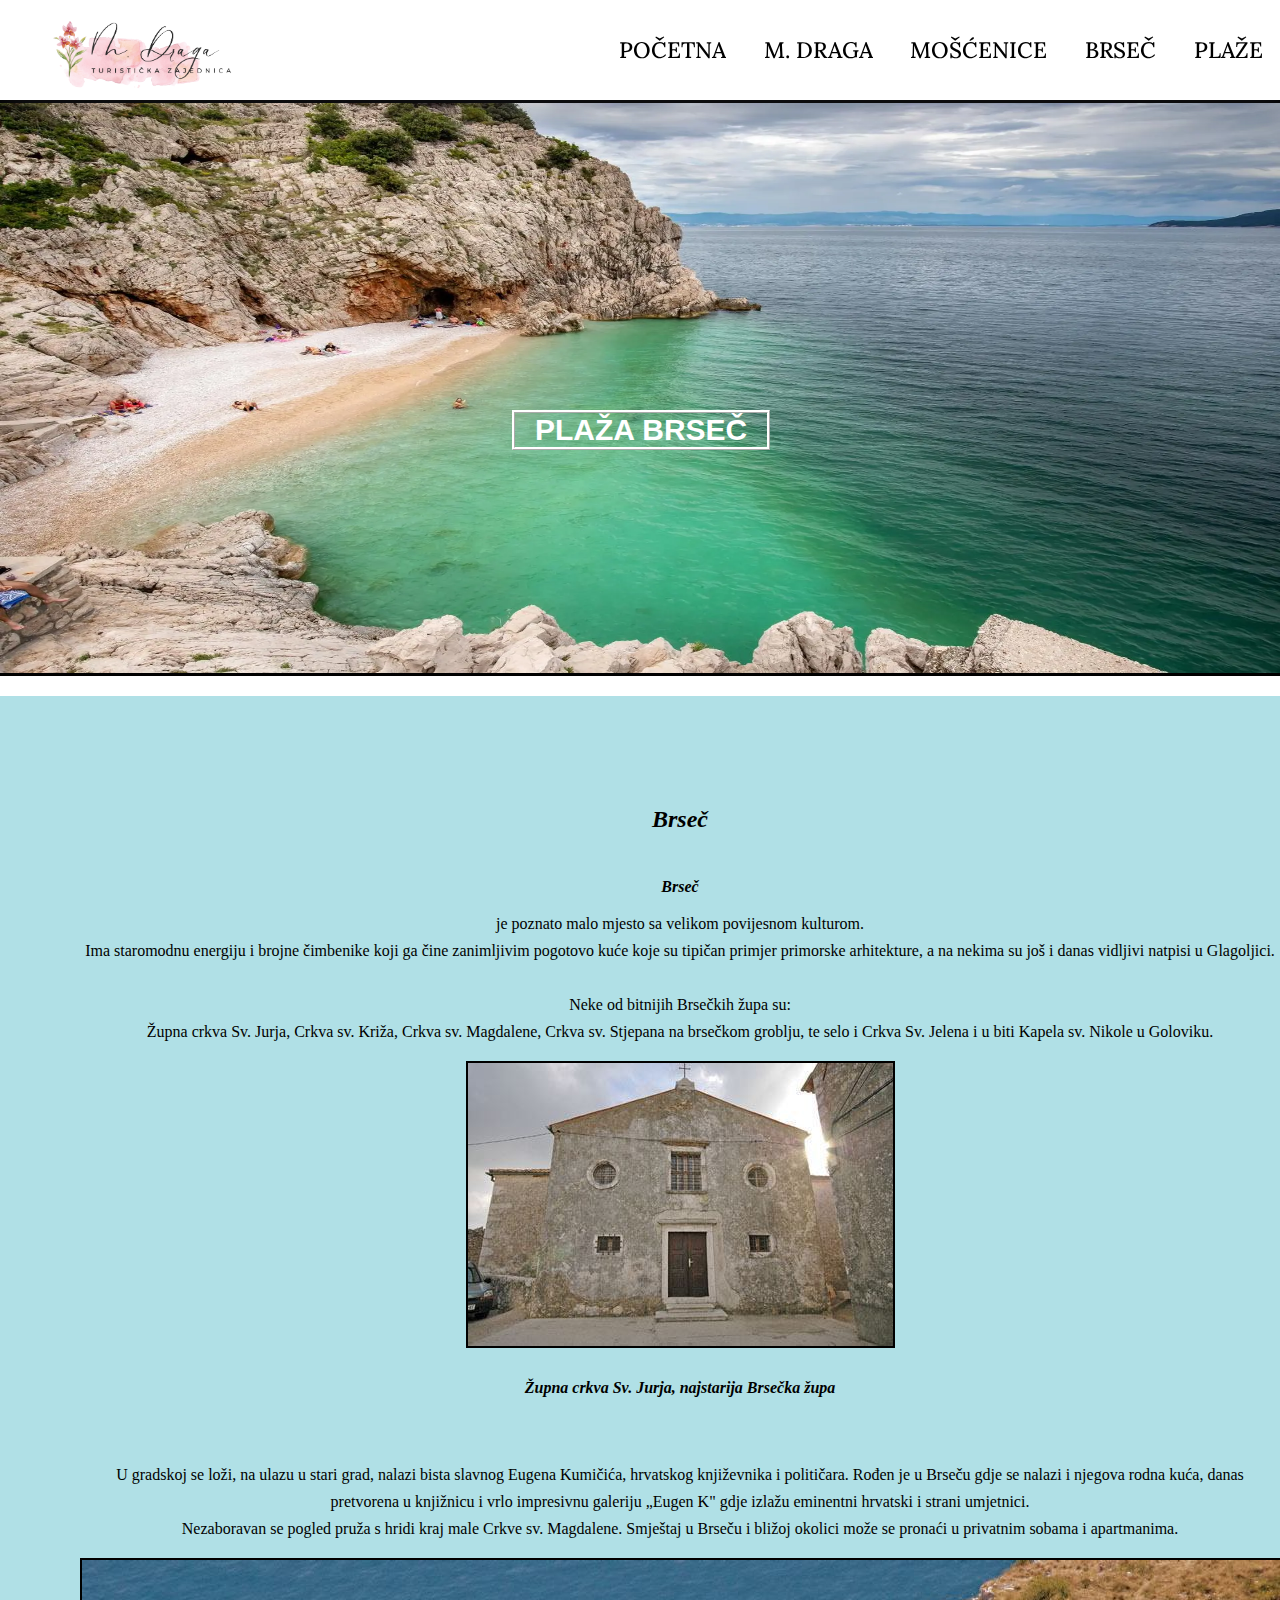
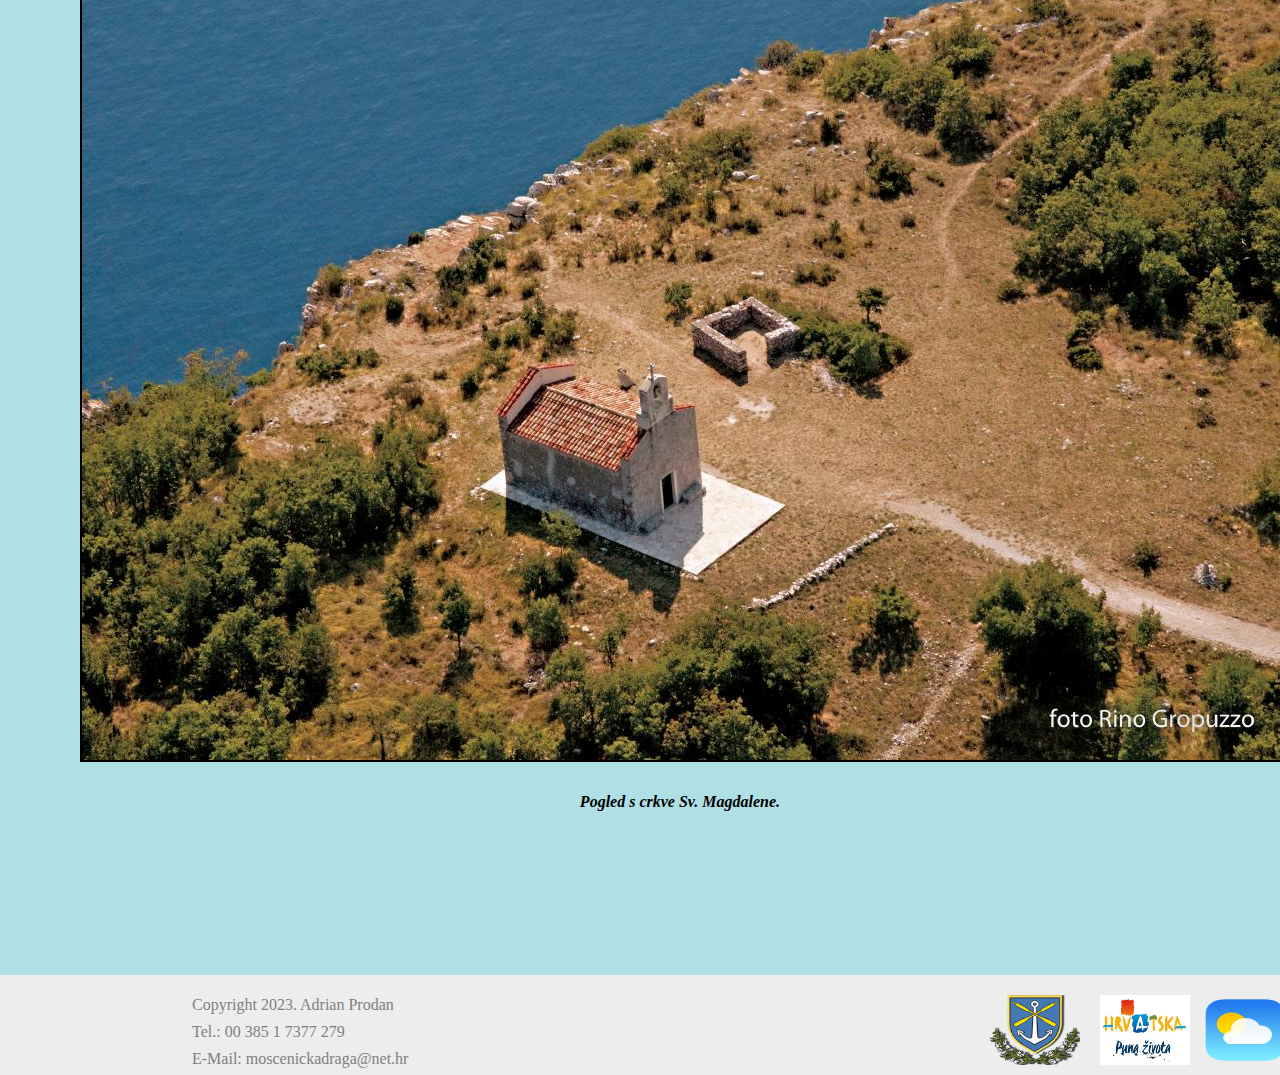
<file: brsec.html>
<head>
    <meta name="viewport" content="width=device-width, initial-scale=1.0">
  <style>
  h1{
  background-color:white;
  color: white;
  font-size:25px;
  border-bottom:3px solid white;
  text-decoration:none;
  text-align:left;
  vertical-align: text-bottom;
  }
    </style>
    </head>
  
      <link href="css.css" rel="stylesheet" type="text/css">
  
          
          <title style="background-color:powderblue; color:black">
          Općina Mošćenička Draga
          </title>
  
      
  <link rel="shortcut icon" href="slike/logof.jpg">
  </head>
  <body>
  <body style="background-color:white;">
    <header>
      <a href="index.html">
        <img class="iconnav" src="slike/logo.png" alt="logo">
      </a>
      <nav>
        <ul>
          <li>
            <span><a href="index.html">POČETNA</a></span> 
          </li>
          <li>
            <span><a href="mdraga.html">M. DRAGA</a></span>
          </li>
          <li>
            <span><a href="moscenice.html">MOŠĆENICE</a></span>
            <li>
                <span><a href="brsec.html">BRSEČ</a></span>
              </li>
              <li>
                <span><a href="plaze.html">PLAŽE</a></span>
              </li>
              <li>
                <span><a href="mapa.html">MAPA</a></span>
              </li>
          </li>
        </ul>
      </nav>
      <svg class="hamburgerIcon" width="70px" height="70px" viewBox="0 0 24 24" fill="none" xmlns="http://www.w3.org/2000/svg">
        <path d="M5 7H19" stroke="#B09C89" stroke-width="1.5" stroke-linecap="round" stroke-linejoin="round"></path>
        <path d="M5 12L19 12" stroke="#B09C89" stroke-width="1.5" stroke-linecap="round" stroke-linejoin="round"></path>
        <path d="M5 17L19 17" stroke="#B09C89" stroke-width="1.5" stroke-linecap="round" stroke-linejoin="round"></path>
      </svg>
      <div class="navOverlay" style="transition: transform 0.4s ease 0s;">
        <svg class="closeIcon" width="50px" height="50px" viewBox="0 0 1024 1024" xmlns="http://www.w3.org/2000/svg">
          <path fill="#B09C89" d="M195.2 195.2a64 64 0 0 1 90.496 0L512 421.504 738.304 195.2a64 64 0 0 1 90.496 90.496L602.496 512 828.8 738.304a64 64 0 0 1-90.496 90.496L512 602.496 285.696 828.8a64 64 0 0 1-90.496-90.496L421.504 512 195.2 285.696a64 64 0 0 1 0-90.496z"></path>
        </svg>
        <ul>
          <li><a class="navItem" href="index.html">POČETNA</a></li>
          <li><a class="navItem" href="mdraga.html">M. DRAGA</a></li>
          <li><a class="navItem" href="moscenice.html">MOŠĆENICE</a></li>
          <li><a class="navItem" href="brsec.html">BRSEČ</a></li>
          <li><a class="navItem" href="plaze.html">PLAŽE</a></li>
          <li><a class="navItem" href="mapa.html">MAPA</a></li>
        </ul>
      </div>
    </header>
  
  <div class="mySlides fade" style="border-top: 3px solid black;">
  
    <img src="slike/899.jpg" alt="moscenice" style="width:100%;height: 570px; border-bottom: 3px solid black;">
     <div class="text-block" style="border-style:ridge; background-color:transparent; border-color:white;">
        
  
    <div class="text" style="font-size:30px; color:white; font-family: Arial, Helvetica, sans-serif;"><strong>PLAŽA BRSEČ</strong></div>
  </div>
      </div>
  
  
  
  
  
  </div>
  
  
  <div class="doti" style="text-align:center" style="background-color:white">
    <span class="dot" style="background-color:white"></span> 
    <span class="dot" style="background-color:white"></span> 
    <span class="dot" style="background-color:white"></span> 
  
  </div>
  <script>
  var slideIndex = 0;
  showSlides();
  
  function showSlides() {
      var i;
      var slides = document.getElementsByClassName("mySlides");
      var dots = document.getElementsByClassName("dot");
      for (i = 0; i < slides.length; i++) {
         slides[i].style.display = "none";  
      }
      slideIndex++;
      if (slideIndex > slides.length) {slideIndex = 1}    
      for (i = 0; i < dots.length; i++) {
          dots[i].className = dots[i].className.replace(" active", "");
      }
      slides[slideIndex-1].style.display = "block";  
      dots[slideIndex-1].className += " active";
      setTimeout(showSlides, 5000);
  }
      function myFunction() {
      var x = document.getElementById("myTopnav");
      if (x.className === "topnav") {
          x.className += " responsive";
      } else {
          x.className = "topnav";
      }
  }
      !function(d,s,id){var js,fjs=d.getElementsByTagName(s)[0];if(!d.getElementById(id)){js=d.createElement(s);js.id=id;js.src='https://weatherwidget.io/js/widget.min.js';fjs.parentNode.insertBefore(js,fjs);}}(document,'script','weatherwidget-io-js');
  </script>
  
  <article class="artic hh" style="background-color:powderblue;">
  <h2 style="font-style: oblique" style="font-size:25px" ><strong>Brseč</strong></h2>
  <p>
  <em><strong>Brseč</em></strong>  je poznato malo mjesto sa velikom povijesnom kulturom. 
  <br>Ima staromodnu energiju i brojne čimbenike koji ga čine zanimljivim pogotovo kuće koje su tipičan primjer primorske arhitekture, a na nekima su još i danas vidljivi natpisi u Glagoljici.
  <br>
  <br>
  Neke od bitnijih <em></em>Brsečkih župa</em> su:  <br>Župna crkva Sv. Jurja, Crkva sv. Križa, Crkva sv. Magdalene, Crkva sv. Stjepana na brsečkom groblju, te selo i Crkva Sv. Jelena i u biti Kapela sv. Nikole u Goloviku. 
  <br>
  </p>
  <p>
  <img src="slike/008.jpg" alt="staro" class="center" style="border: 2px solid black">
  
  
  
      </p>
      <p> <strong><em>Župna crkva Sv. Jurja, najstarija Brsečka župa </em></strong>
      </p>
      
      <br>
      
      <p> U gradskoj se loži, na ulazu u stari grad, nalazi bista slavnog Eugena Kumičića, hrvatskog književnika i političara. Rođen je u Brseču gdje se nalazi i njegova rodna kuća, danas pretvorena u knjižnicu i vrlo impresivnu galeriju „Eugen K" gdje izlažu eminentni hrvatski i strani umjetnici.
        <br>
        Nezaboravan se pogled pruža s hridi kraj male Crkve sv. Magdalene. Smještaj u Brseču i bližoj okolici može se pronaći u privatnim sobama i apartmanima.
      </p>
      
      <p>
  <img src="slike/567.jpg" alt="pogled" class="center" style="border: 2px solid black">
  
  
      </p>
      <p> <strong><em>Pogled s crkve Sv. Magdalene.</em></strong>
      
      <br>
      <br>
      </article>
  <footer> 
  <p class="footer">	Copyright  2023. Adrian Prodan <br>
  Tel.: 00 385 1 7377 279 <br>
  E-Mail: moscenickadraga@net.hr
      
   </p> 
  
  
   <div style="position:relative; height:30px;">
      
  
  
      <br>
  <div class="vrijeme">
  
  <br>
  </br>
  
   
  <a href="https://hrturizam.hr/" target="_blank"><img src="slike/punazivota.jpg" style="position:absolute; top:20px; left:1100px; width:90px; height:70px; border:none;" alt="punazivota" /></a>
  
  <br>
  </br>
  <a href="http://www.moscenicka-draga.hr/Application/MDraga/Default.aspx" target="_blank"><img src="slike/opcinam.png" style="position:absolute; top:20px; left:990px; width:90px; height:70px; border:none;" alt="ide" /></a>
  <a href="https://forecast7.com/sr/45d2414d25/moscenicka-draga/" target="_blank"><img src="slike/15.jpg" style="position:absolute; top:20px; left:1200px; width:90px; height:70px; border:none;" alt="punazivota" /></a>
      </div>
      </div>
  
  </footer>
  <script src="nav.js"></script>
      </body>
  </html>
</file>
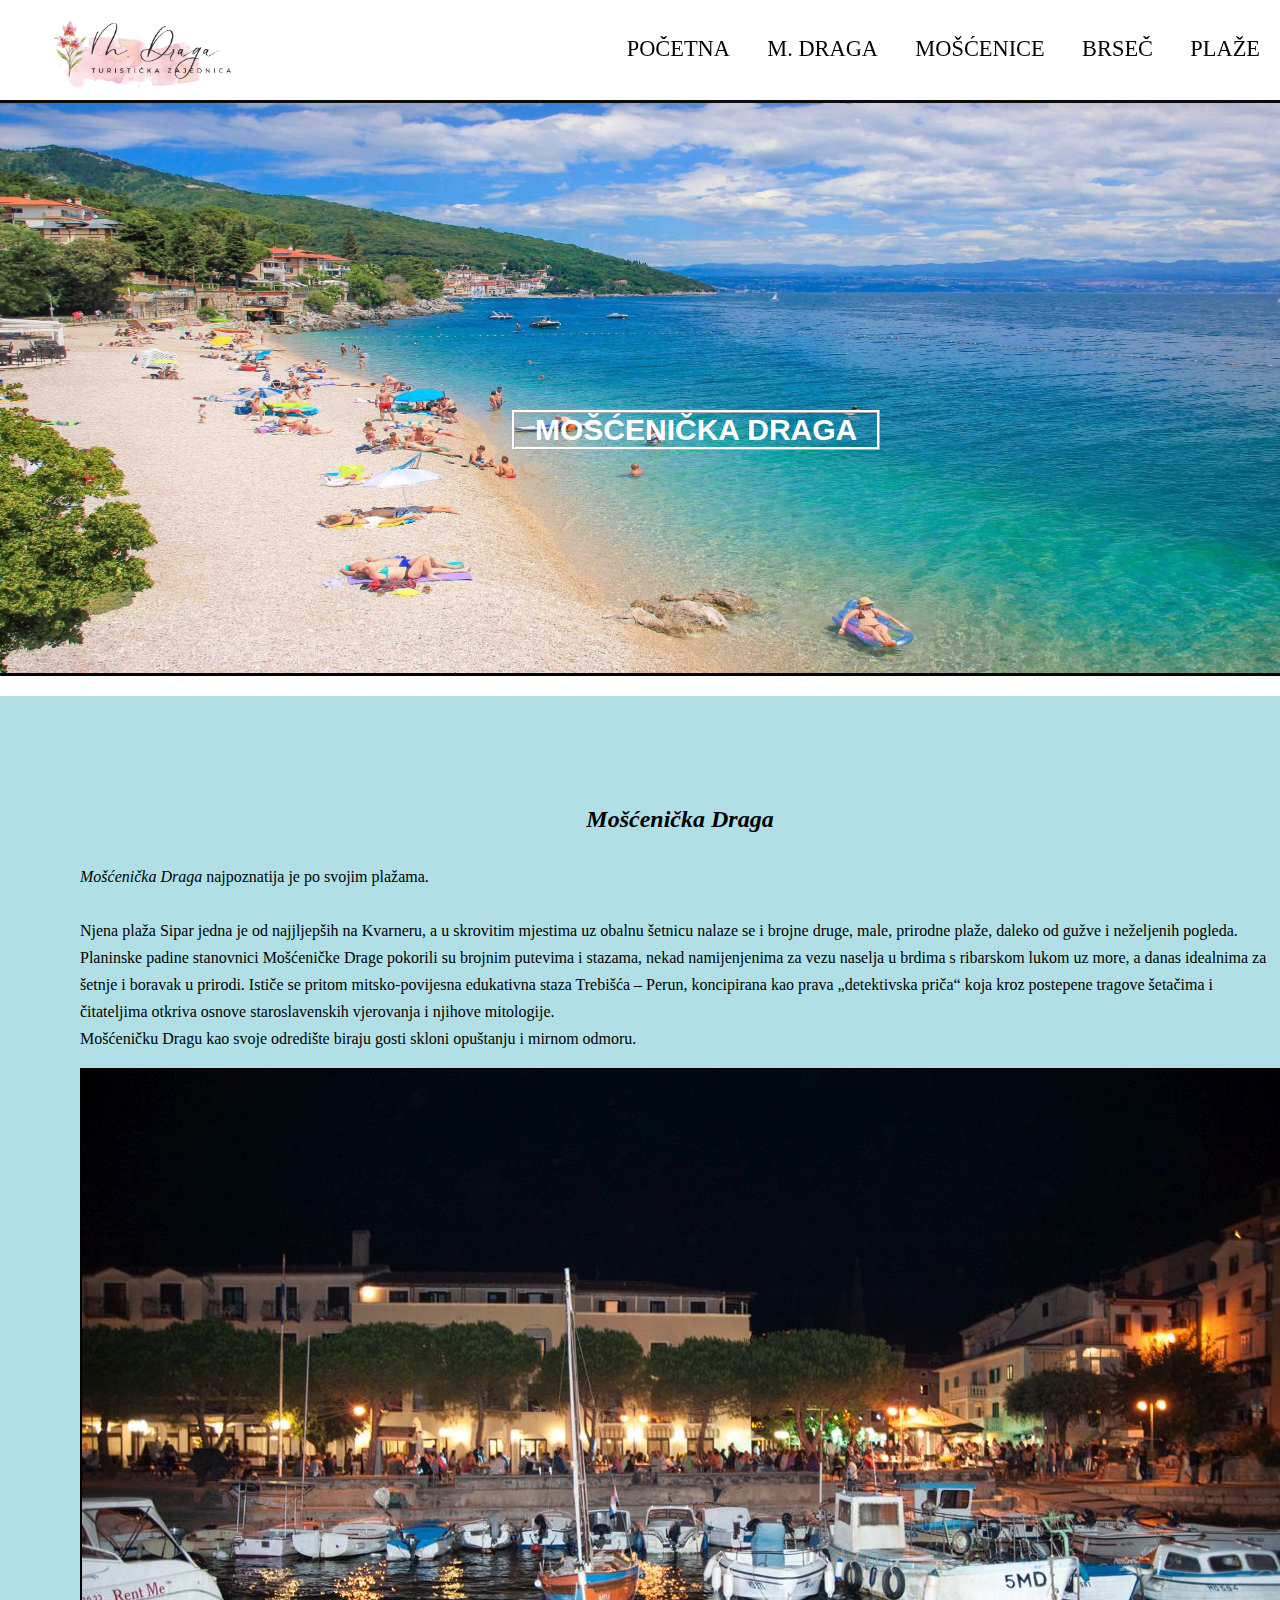
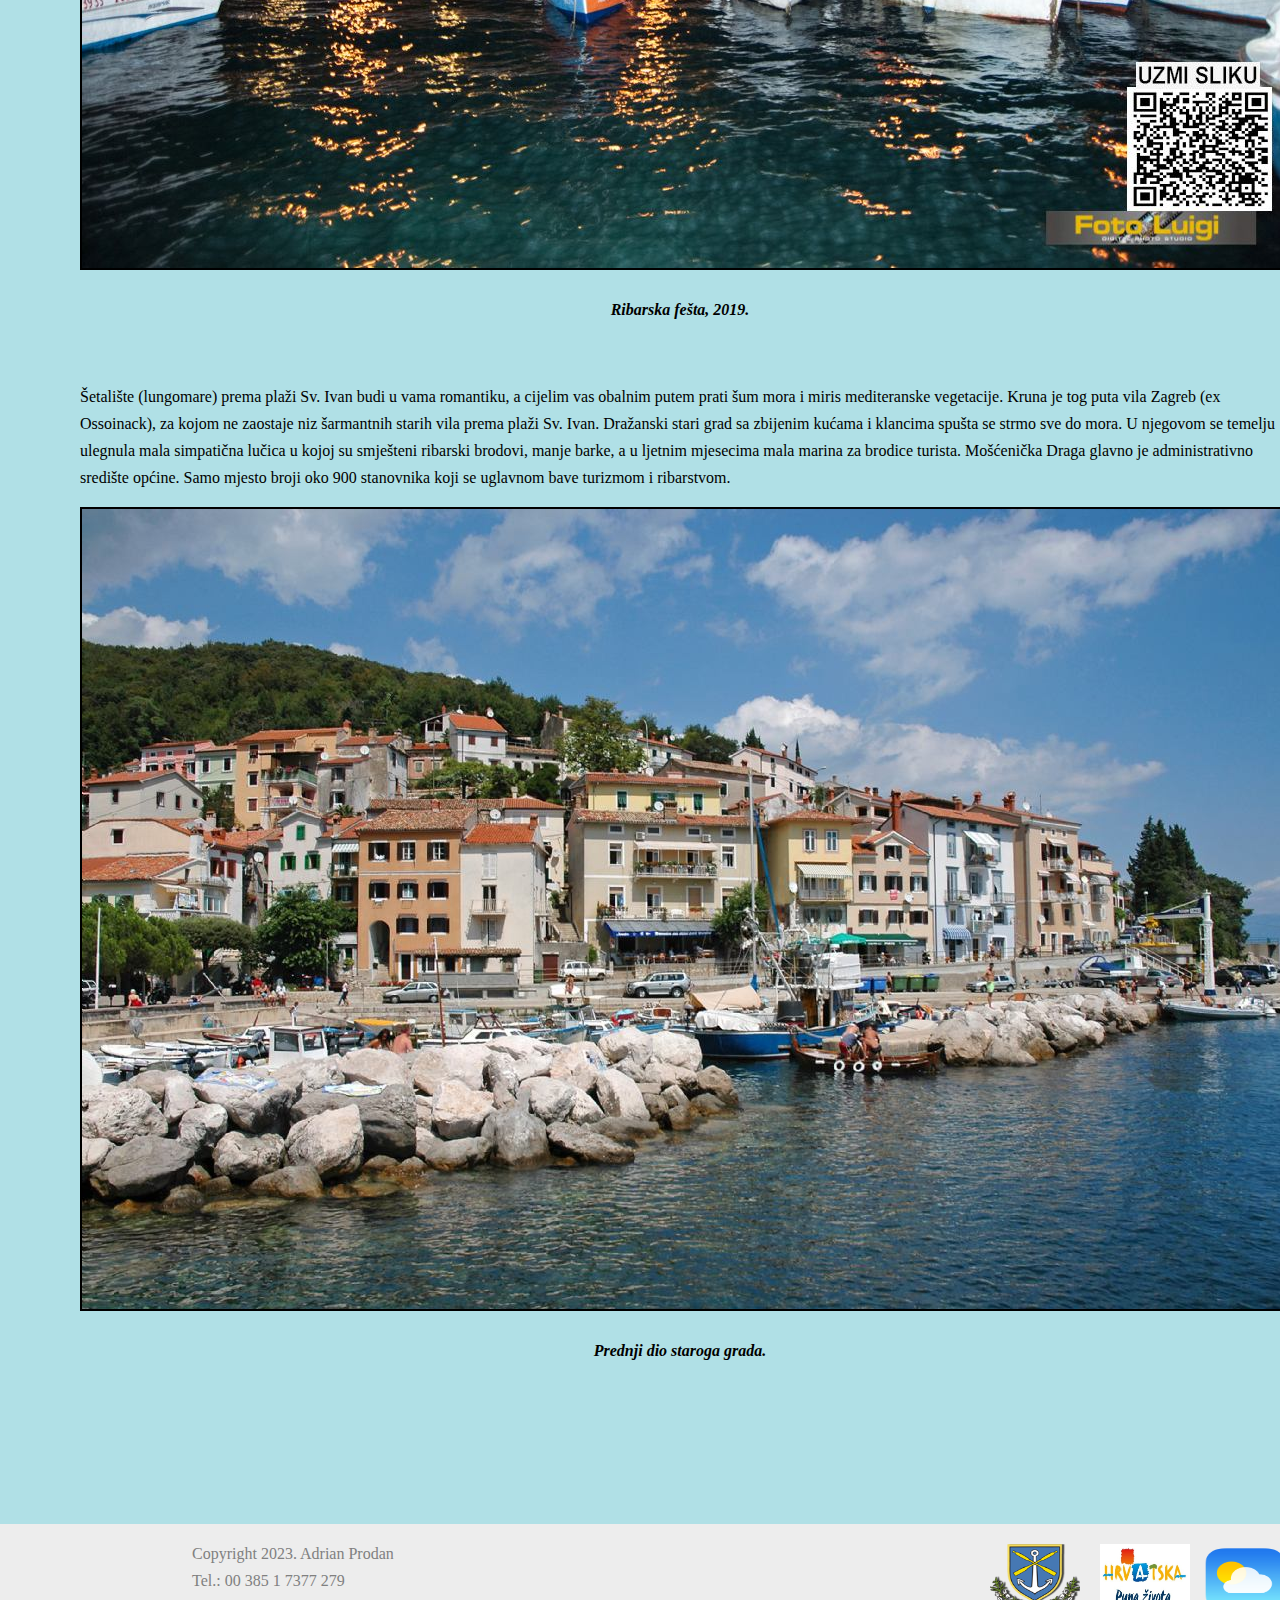
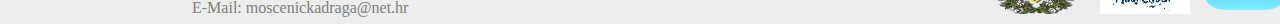
<file: mdraga.html>
<head>
  <meta name="viewport" content="width=device-width, initial-scale=1.0">
<style>
h1{
background-color:white;
color: white;
font-size:25px;
border-bottom:3px solid white;
text-decoration:none;
text-align:left;
vertical-align: text-bottom;
}
  </style>
  </head>

	<link href="css.css" rel="stylesheet" type="text/css">

		
		<title style="background-color:powderblue; color:black">
		Općina Mošćenička Draga
		</title>

	
<link rel="shortcut icon" href="slike/logof.jpg">
</head>
<body>
<body style="background-color:white; font-family: Calibri;">
  <header style="font-family: Calibri;">
    <a href="index.html">
      <img class="iconnav" src="slike/logo.png" alt="logo">
    </a>
    <nav>
      <ul>
        <li>
          <span><a href="index.html">POČETNA</a></span> 
        </li>
        <li>
          <span><a href="mdraga.html">M. DRAGA</a></span>
        </li>
        <li>
          <span><a href="moscenice.html">MOŠĆENICE</a></span>
        </li>
        <li>
          <span><a href="brsec.html">BRSEČ</a></span>
        </li>
        <li>
          <span><a href="plaze.html">PLAŽE</a></span>
        </li>
        <li>
          <span><a href="mapa.html">MAPA</a></span>
        </li>
      </ul>
    </nav>
    <svg class="hamburgerIcon" width="70px" height="70px" viewBox="0 0 24 24" fill="none" xmlns="http://www.w3.org/2000/svg">
      <path d="M5 7H19" stroke="#B09C89" stroke-width="1.5" stroke-linecap="round" stroke-linejoin="round"></path>
      <path d="M5 12L19 12" stroke="#B09C89" stroke-width="1.5" stroke-linecap="round" stroke-linejoin="round"></path>
      <path d="M5 17L19 17" stroke="#B09C89" stroke-width="1.5" stroke-linecap="round" stroke-linejoin="round"></path>
      
    </svg>
    <div class="navOverlay" style="transition: transform 0.4s ease 0s;">
      <svg class="closeIcon" width="50px" height="50px" viewBox="0 0 1024 1024" xmlns="http://www.w3.org/2000/svg">
        <path fill="#B09C89" d="M195.2 195.2a64 64 0 0 1 90.496 0L512 421.504 738.304 195.2a64 64 0 0 1 90.496 90.496L602.496 512 828.8 738.304a64 64 0 0 1-90.496 90.496L512 602.496 285.696 828.8a64 64 0 0 1-90.496-90.496L421.504 512 195.2 285.696a64 64 0 0 1 0-90.496z"></path>
      </svg>
      <ul>
        <li><a class="navItem" href="index.html">POČETNA</a></li>
        <li><a class="navItem" href="mdraga.html">M. DRAGA</a></li>
        <li><a class="navItem" href="moscenice.html">MOŠĆENICE</a></li>
        <li><a class="navItem" href="brsec.html">BRSEČ</a></li>
        <li><a class="navItem" href="plaze.html">PLAŽE</a></li>
        <li><a class="navItem" href="mapa.html">MAPA</a></li>

      </ul>
    </div>
  </header>

<div class="mySlides fade" style="border-top: 3px solid black;">

  <img src="slike/27.jpg" alt="moscenice" style="width:100%;height: 570px; border-bottom: 3px solid black;">
   <div class="text-block" style="border-style:ridge; background-color:transparent; border-color:white;">
      

  <div class="text" style="font-size:30px; color:white; font-family: Arial, Helvetica, sans-serif;"><strong>MOŠĆENIČKA DRAGA</strong></div>
</div>
	</div>





</div>


<div class="doti" style="text-align:center" style="background-color:white">
  <span class="dot" style="background-color:white"></span> 
  <span class="dot" style="background-color:white"></span> 
  <span class="dot" style="background-color:white"></span> 

</div>
<script>
var slideIndex = 0;
showSlides();

function showSlides() {
    var i;
    var slides = document.getElementsByClassName("mySlides");
    var dots = document.getElementsByClassName("dot");
    for (i = 0; i < slides.length; i++) {
       slides[i].style.display = "none";  
    }
    slideIndex++;
    if (slideIndex > slides.length) {slideIndex = 1}    
    for (i = 0; i < dots.length; i++) {
        dots[i].className = dots[i].className.replace(" active", "");
    }
    slides[slideIndex-1].style.display = "block";  
    dots[slideIndex-1].className += " active";
    setTimeout(showSlides, 2500);
}
	function myFunction() {
    var x = document.getElementById("myTopnav");
    if (x.className === "topnav") {
        x.className += " responsive";
    } else {
        x.className = "topnav";
    }
}
	!function(d,s,id){var js,fjs=d.getElementsByTagName(s)[0];if(!d.getElementById(id)){js=d.createElement(s);js.id=id;js.src='https://weatherwidget.io/js/widget.min.js';fjs.parentNode.insertBefore(js,fjs);}}(document,'script','weatherwidget-io-js');
</script>

<article class="artic hh" style="background-color:powderblue;">
<h2 style="font-style: oblique" style="font-size:25px" ><strong>Mošćenička Draga</strong></h2>
<p style="text-align: left;">
  <em>Mošćenička Draga</em> najpoznatija je po svojim plažama. 
  <br>
<br>Njena plaža Sipar jedna je od najjljepših na Kvarneru, a u skrovitim mjestima uz obalnu šetnicu nalaze se i brojne druge, male, prirodne plaže, daleko od gužve i neželjenih pogleda. Planinske padine stanovnici Mošćeničke Drage pokorili su brojnim putevima i stazama, nekad namijenjenima za vezu naselja u brdima s ribarskom lukom uz more, a danas idealnima za šetnje i boravak u prirodi. Ističe se pritom mitsko-povijesna edukativna staza Trebišća – Perun, koncipirana kao prava „detektivska priča“ koja kroz postepene tragove šetačima i čitateljima otkriva osnove staroslavenskih vjerovanja i njihove mitologije. 
<br>
Mošćeničku Dragu kao svoje odredište biraju gosti skloni opuštanju i mirnom odmoru. 
<br>
</p>
<p>
<img src="slike/21.jpg" alt="villazg" class="center" style="border: 2px solid black">



	</p>
	<p> <strong><em>Ribarska fešta, 2019.</em></strong>
	</p>
	
	<br>
	
	<p style="text-align: left;"> Šetalište (lungomare) prema plaži Sv. Ivan budi u vama romantiku, a cijelim vas obalnim putem prati šum mora i miris mediteranske vegetacije. Kruna je tog puta vila Zagreb (ex Ossoinack), za kojom ne zaostaje niz šarmantnih starih vila prema plaži Sv. Ivan.
	Dražanski stari grad sa zbijenim kućama i klancima spušta se strmo sve do mora. U njegovom se temelju ulegnula mala simpatična lučica u kojoj su smješteni ribarski brodovi, manje barke, a u ljetnim mjesecima mala marina za brodice turista.
	Mošćenička Draga glavno je administrativno središte općine. Samo mjesto broji oko 900 stanovnika koji se uglavnom bave turizmom i ribarstvom.
	</p>
	
	<p>
<img src="slike/29.jpg" alt="villazg" class="center" style="border: 2px solid black">


	</p>
	<p> <strong><em>Prednji dio staroga grada.</em></strong>
	
	<br>
	<br>
	</article>
<footer> 
<p class="footer">	Copyright  2023. Adrian Prodan <br>
Tel.: 00 385 1 7377 279 <br>
E-Mail: moscenickadraga@net.hr
	
 </p> 


 <div style="position:relative; height:30px;">
	


	<br>
<div class="vrijeme">

<br>
</br>

 
<a href="https://hrturizam.hr/" target="_blank"><img src="slike/punazivota.jpg" style="position:absolute; top:20px; left:1100px; width:90px; height:70px; border:none;" alt="punazivota" /></a>

<br>
</br>
<a href="http://www.moscenicka-draga.hr/Application/MDraga/Default.aspx" target="_blank"><img src="slike/opcinam.png" style="position:absolute; top:20px; left:990px; width:90px; height:70px; border:none;" alt="ide" /></a>
<a href="https://forecast7.com/sr/45d2414d25/moscenicka-draga/" target="_blank"><img src="slike/15.jpg" style="position:absolute; top:20px; left:1200px; width:90px; height:70px; border:none;" alt="punazivota" /></a>
	</div>
	</div>

</footer>
<script src="nav.js"></script>
	</body>
</html>
</file>
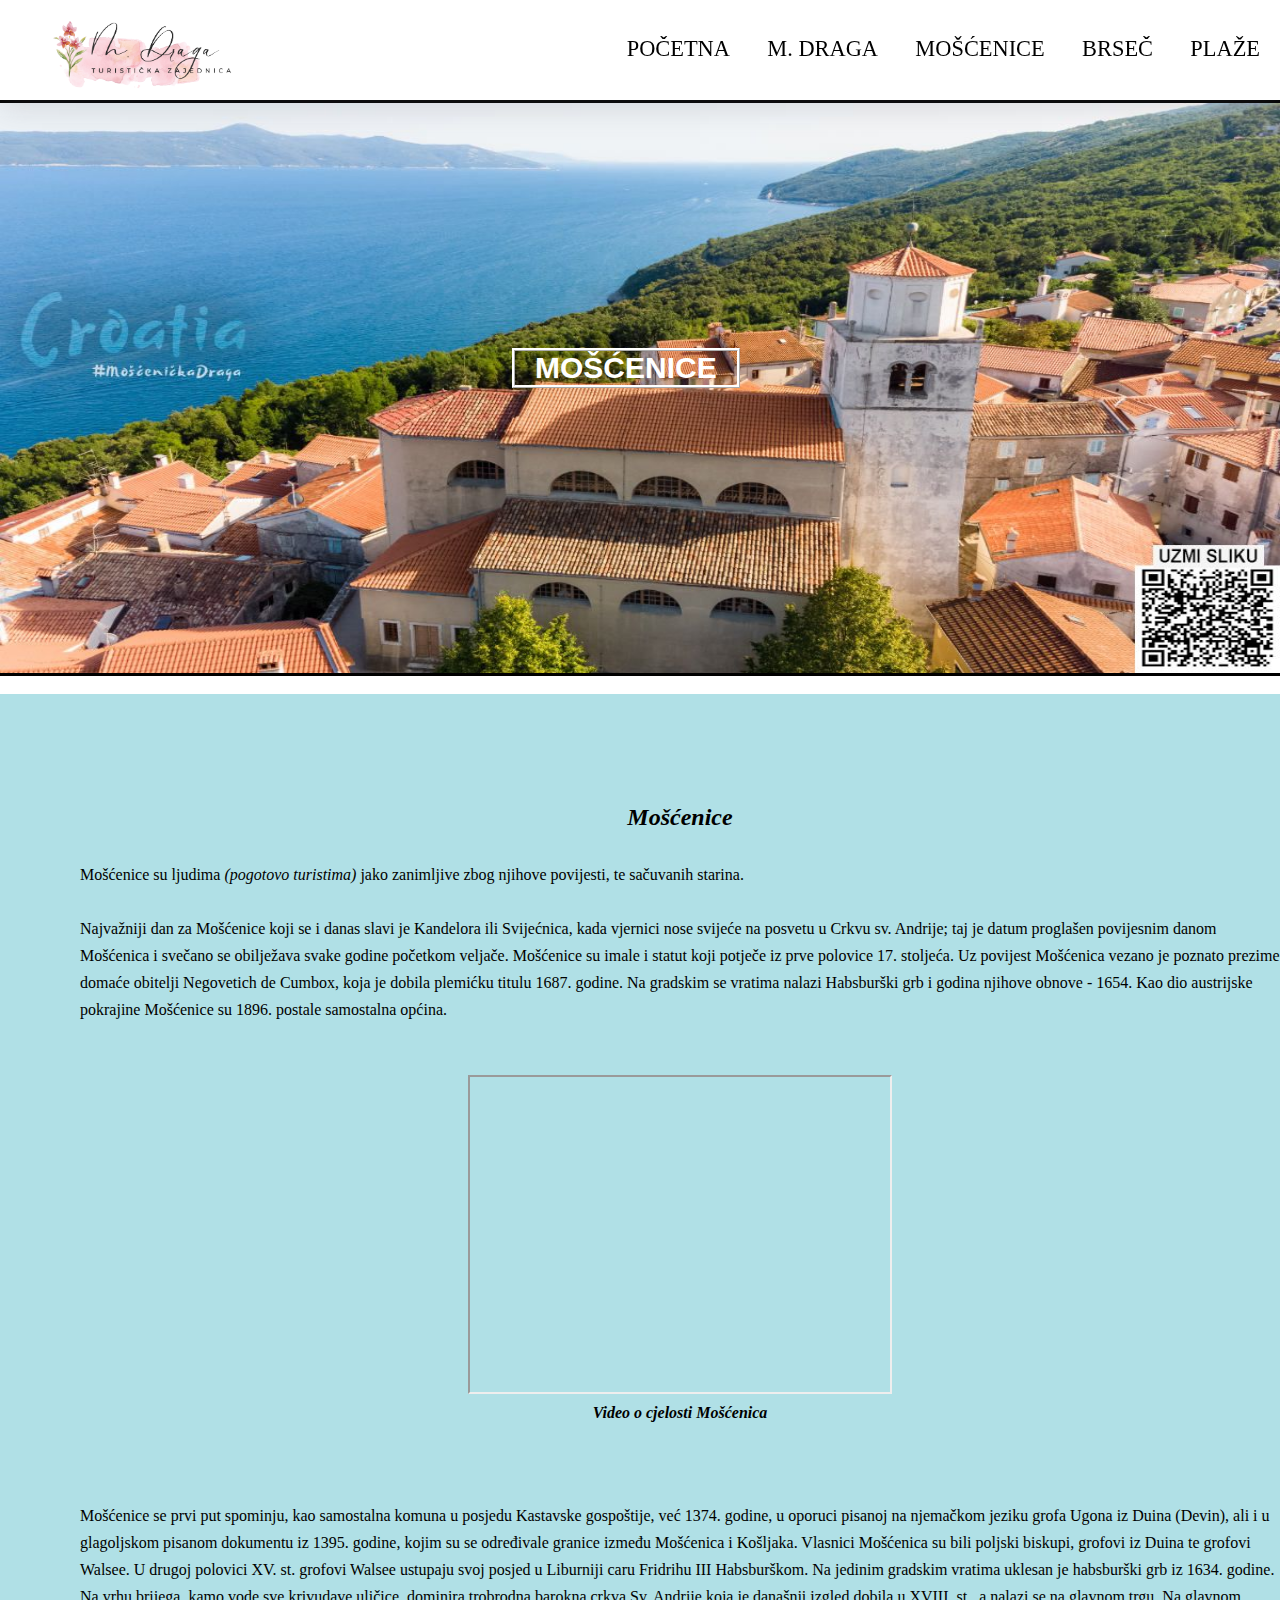
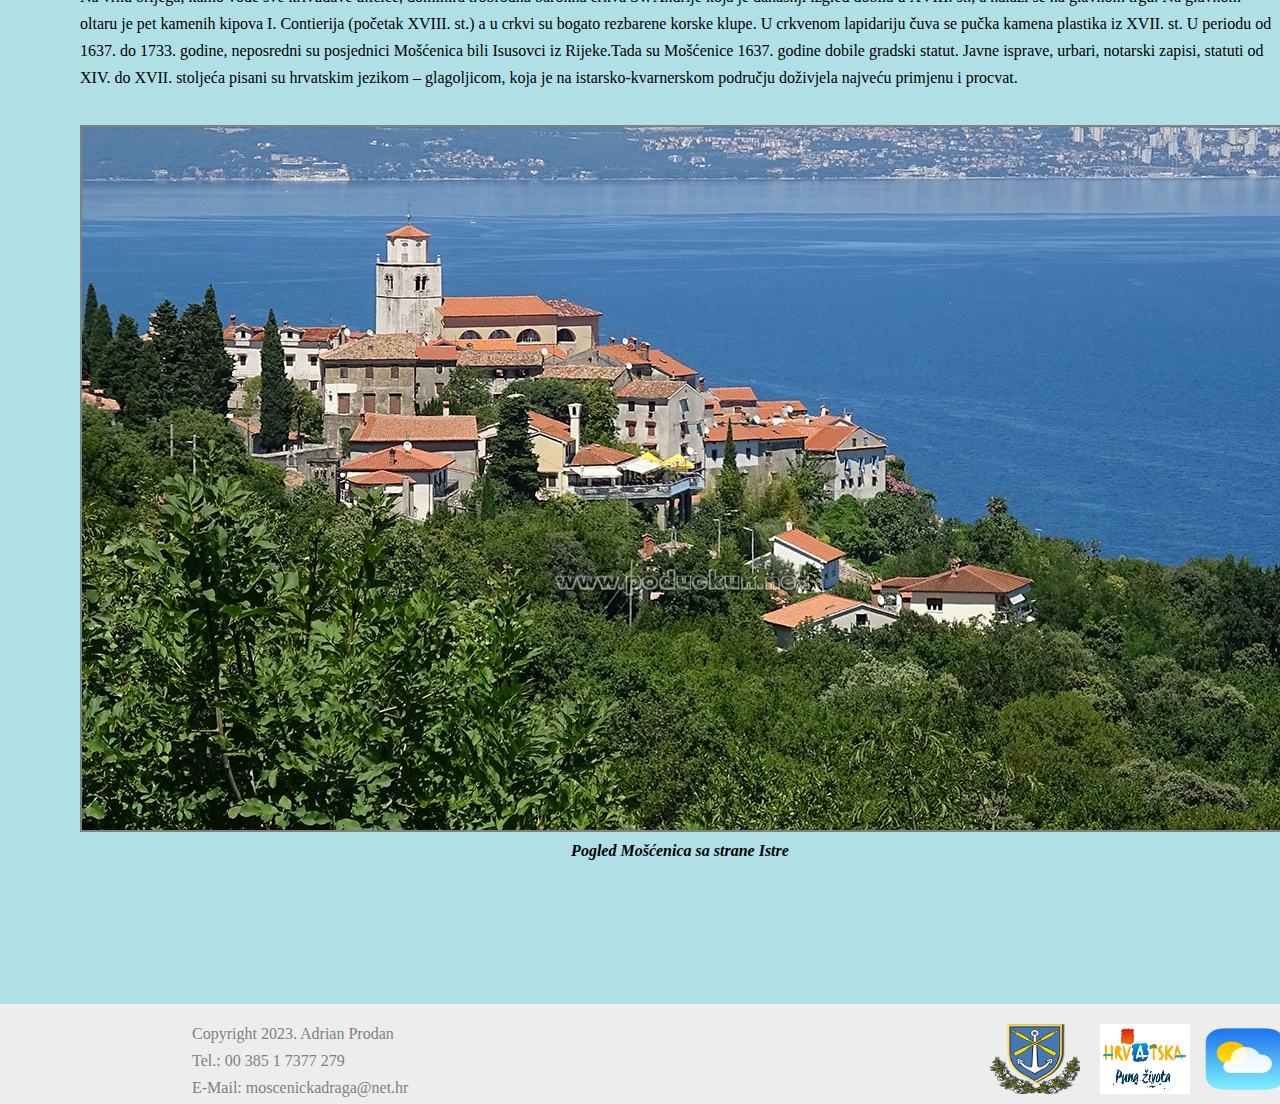
<file: moscenice.html>
<head>
  <meta name="viewport" content="width=device-width, initial-scale=1.0">
<style>
h1{
background-color:white;
color: white;
font-size:25px;
border-bottom:3px solid white;
text-decoration:none;
text-align:left;
}
  </style>
  </head>

	<link href="css.css" rel="stylesheet" type="text/css">

		
		<title style="background-color:powderblue;">
		Općina Mošćenička Draga
		</title>

	
	
    <link rel="shortcut icon" href="slike/logof.jpg">
  </head>
  <body>
  <body style="background-color:white; font-family: Calibri;">
    <header style="font-family: Calibri;">
      <a href="index.html">
        <img class="iconnav" src="slike/logo.png" alt="logo">
      </a>
      <nav>
        <ul>
          <li>
            <span><a href="index.html">POČETNA</a></span> 
          </li>
          <li>
            <span><a href="mdraga.html">M. DRAGA</a></span>
          </li>
          <li>
            <span><a href="moscenice.html">MOŠĆENICE</a></span>
          </li>
          <li>
            <span><a href="brsec.html">BRSEČ</a></span>
          </li>
          <li>
            <span><a href="plaze.html">PLAŽE</a></span>
          </li>
          <li>
            <span><a href="mapa.html">MAPA</a></span>
          </li>
        </ul>
      </nav>
      <svg class="hamburgerIcon" width="70px" height="70px" viewBox="0 0 24 24" fill="none" xmlns="http://www.w3.org/2000/svg">
        <path d="M5 7H19" stroke="#B09C89" stroke-width="1.5" stroke-linecap="round" stroke-linejoin="round"></path>
        <path d="M5 12L19 12" stroke="#B09C89" stroke-width="1.5" stroke-linecap="round" stroke-linejoin="round"></path>
        <path d="M5 17L19 17" stroke="#B09C89" stroke-width="1.5" stroke-linecap="round" stroke-linejoin="round"></path>
      </svg>
      <div class="navOverlay" style="transition: transform 0.4s ease 0s;">
        <svg class="closeIcon" width="50px" height="50px" viewBox="0 0 1024 1024" xmlns="http://www.w3.org/2000/svg">
          <path fill="#B09C89" d="M195.2 195.2a64 64 0 0 1 90.496 0L512 421.504 738.304 195.2a64 64 0 0 1 90.496 90.496L602.496 512 828.8 738.304a64 64 0 0 1-90.496 90.496L512 602.496 285.696 828.8a64 64 0 0 1-90.496-90.496L421.504 512 195.2 285.696a64 64 0 0 1 0-90.496z"></path>
        </svg>
        <ul>
          <li><a class="navItem" href="index.html">POČETNA</a></li>
          <li><a class="navItem" href="mdraga.html">M. DRAGA</a></li>
          <li><a class="navItem" href="moscenice.html">MOŠĆENICE</a></li>
          <li><a class="navItem" href="brsec.html">BRSEČ</a></li>
          <li><a class="navItem" href="plaze.html">PLAŽE</a></li>
          <li><a class="navItem" href="mapa.html">MAPA</a></li>
        </ul>
      </div>
    </header>


<div class="slideshow-container">

<div class="mySlides fade" style="background-color:black;">

  <img src="slike/7.jpg" alt="moscenice" style="width:100%;height: 570px; border-top: 3px solid black; border-bottom: 3px solid black;  " >
<div class="text-block" style="border-style:ridge; background-color:transparent; border-color:white;">
  <div  class="text" style="font-size:30px; color:white; font-family: Arial, Helvetica, sans-serif;"><strong>MOŠĆENICE</strong></div>
	</div>
</div>

<div class="mySlides fade" style="background-color:black;">

  <img src="slike/2.jpg" alt="moscenice" style="width:100%;height: 570px; border-top: 3px solid black; border-bottom: 3px solid black;">
   <div class="text-block" style="border-style:ridge; background-color:transparent; border-color:white;">
  <div  class="text" style="font-size:30px; color:white; font-family: Arial, Helvetica, sans-serif;"><strong>MOŠĆENICE</strong></div>
</div>
	</div>
<div class="mySlides fade" style="background-color:black;">

  <img src="slike/8.jpg" alt="moscenice" style="width:100%;height: 570px; border-top: 3px solid black; border-bottom: 3px solid black;">
   <div class="text-block" style="border-style:ridge; background-color:transparent; border-color:white;">
  <div  class="text" style="font-size:30px; color:white; font-family: Arial, Helvetica, sans-serif;"><strong>MOŠĆENICE</strong></div>
	</div>
</div>





</div>
<br>

<div class="doti" style="text-align:center">
  <span class="dot" style="background-color:white"></span> 
  <span class="dot" style="background-color:white"></span> 
  <span class="dot" style="background-color:white"></span> 

</div>
<script>
var slideIndex = 0;
showSlides();

function showSlides() {
    var i;
    var slides = document.getElementsByClassName("mySlides");
    var dots = document.getElementsByClassName("dot");
    for (i = 0; i < slides.length; i++) {
       slides[i].style.display = "none";  
    }
    slideIndex++;
    if (slideIndex > slides.length) {slideIndex = 1}    
    for (i = 0; i < dots.length; i++) {
        dots[i].className = dots[i].className.replace(" active", "");
    }
    slides[slideIndex-1].style.display = "block";  
    dots[slideIndex-1].className += " active";
    setTimeout(showSlides, 2200);
}
	function myFunction() {
    var x = document.getElementById("myTopnav");
    if (x.className === "topnav") {
        x.className += " responsive";
    } else {
        x.className = "topnav";
    }
}
	!function(d,s,id){var js,fjs=d.getElementsByTagName(s)[0];if(!d.getElementById(id)){js=d.createElement(s);js.id=id;js.src='https://weatherwidget.io/js/widget.min.js';fjs.parentNode.insertBefore(js,fjs);}}(document,'script','weatherwidget-io-js');
</script>

<article class="artic moss" style="background-color:powderblue;">
 <h2 style="font-style: oblique" style="font-size:25px" ><strong>Mošćenice</strong></h2>
<p style="text-align: left;">
 Mošćenice su ljudima <em>(pogotovo turistima)</em> jako zanimljive zbog njihove povijesti, te sačuvanih starina. 
<br>
</br>
Najvažniji dan za Mošćenice koji se i danas slavi je Kandelora ili Svijećnica, kada vjernici nose svijeće na posvetu u Crkvu sv. Andrije; taj je datum proglašen povijesnim danom Mošćenica i svečano se obilježava svake godine početkom veljače. Mošćenice su imale i statut koji potječe iz prve polovice 17. stoljeća. Uz povijest Mošćenica vezano je poznato prezime domaće obitelji Negovetich de Cumbox, koja je dobila plemićku titulu 1687. godine. Na gradskim se vratima nalazi Habsburški grb i godina njihove obnove - 1654. Kao dio austrijske pokrajine Mošćenice su 1896. postale samostalna općina.
	</p>
<br>
<br>
<iframe width="420" height="315"
src="https://www.youtube.com/embed/k1m4i8ioqXo">
</iframe>
<br>
<strong><em>Video o cjelosti Mošćenica</em></strong>
<br>
<br>
<br>
<p style="text-align: left;">Mošćenice se prvi put spominju, kao samostalna komuna u posjedu Kastavske gospoštije, već 1374. godine, u oporuci pisanoj na njemačkom jeziku grofa Ugona iz Duina (Devin), ali i u glagoljskom pisanom dokumentu iz 1395. godine, kojim su se određivale granice između Mošćenica i Košljaka. Vlasnici Mošćenica su bili poljski biskupi, grofovi iz Duina te grofovi Walsee. U drugoj polovici XV. st. grofovi Walsee ustupaju svoj posjed u Liburniji caru Fridrihu III Habsburškom. Na jedinim gradskim vratima uklesan je habsburški grb iz 1634. godine. Na vrhu brijega, kamo vode sve krivudave uličice, dominira trobrodna barokna crkva Sv. Andrije koja je današnji izgled dobila u XVIII. st., a nalazi se na glavnom trgu. Na glavnom oltaru je pet kamenih kipova I. Contierija (početak XVIII. st.) a u crkvi su bogato rezbarene korske klupe. U crkvenom lapidariju čuva se pučka kamena plastika iz XVII. st.

U periodu od 1637. do 1733. godine, neposredni su posjednici Mošćenica bili Isusovci iz Rijeke.Tada su Mošćenice 1637. godine dobile gradski statut. Javne isprave, urbari, notarski zapisi, statuti od XIV. do XVII. stoljeća pisani su hrvatskim jezikom – glagoljicom, koja je na istarsko-kvarnerskom području doživjela najveću primjenu i procvat.
</p>
<br>
<img src="slike/39.jpg" alt="mcoecence" class="center" style="border: 2px solid grey">
<strong><em> Pogled Mošćenica sa strane Istre</em></strong>

<br>
<br>
<br>

	</article>
<footer> 
<p class="footer">	Copyright  2023. Adrian Prodan <br>
Tel.: 00 385 1 7377 279 <br>
E-Mail: moscenickadraga@net.hr
</p> 


<div style="position:relative; height:30px;">
 


 <br>
<div class="vrijeme">

<br>
</br>


<a href="https://hrturizam.hr/" target="_blank"><img src="slike/punazivota.jpg" style="position:absolute; top:20px; left:1100px; width:90px; height:70px; border:none;" alt="punazivota" /></a>

<br>
</br>
<a href="http://www.moscenicka-draga.hr/Application/MDraga/Default.aspx" target="_blank"><img src="slike/opcinam.png" style="position:absolute; top:20px; left:990px; width:90px; height:70px; border:none;" alt="ide" /></a>
<a href="https://forecast7.com/sr/45d2414d25/moscenicka-draga/" target="_blank"><img src="slike/15.jpg" style="position:absolute; top:20px; left:1200px; width:90px; height:70px; border:none;" alt="punazivota" /></a>
 </div>
 </div>

</footer>
<script src="nav.js"></script>
 </body>
</html>
</file>
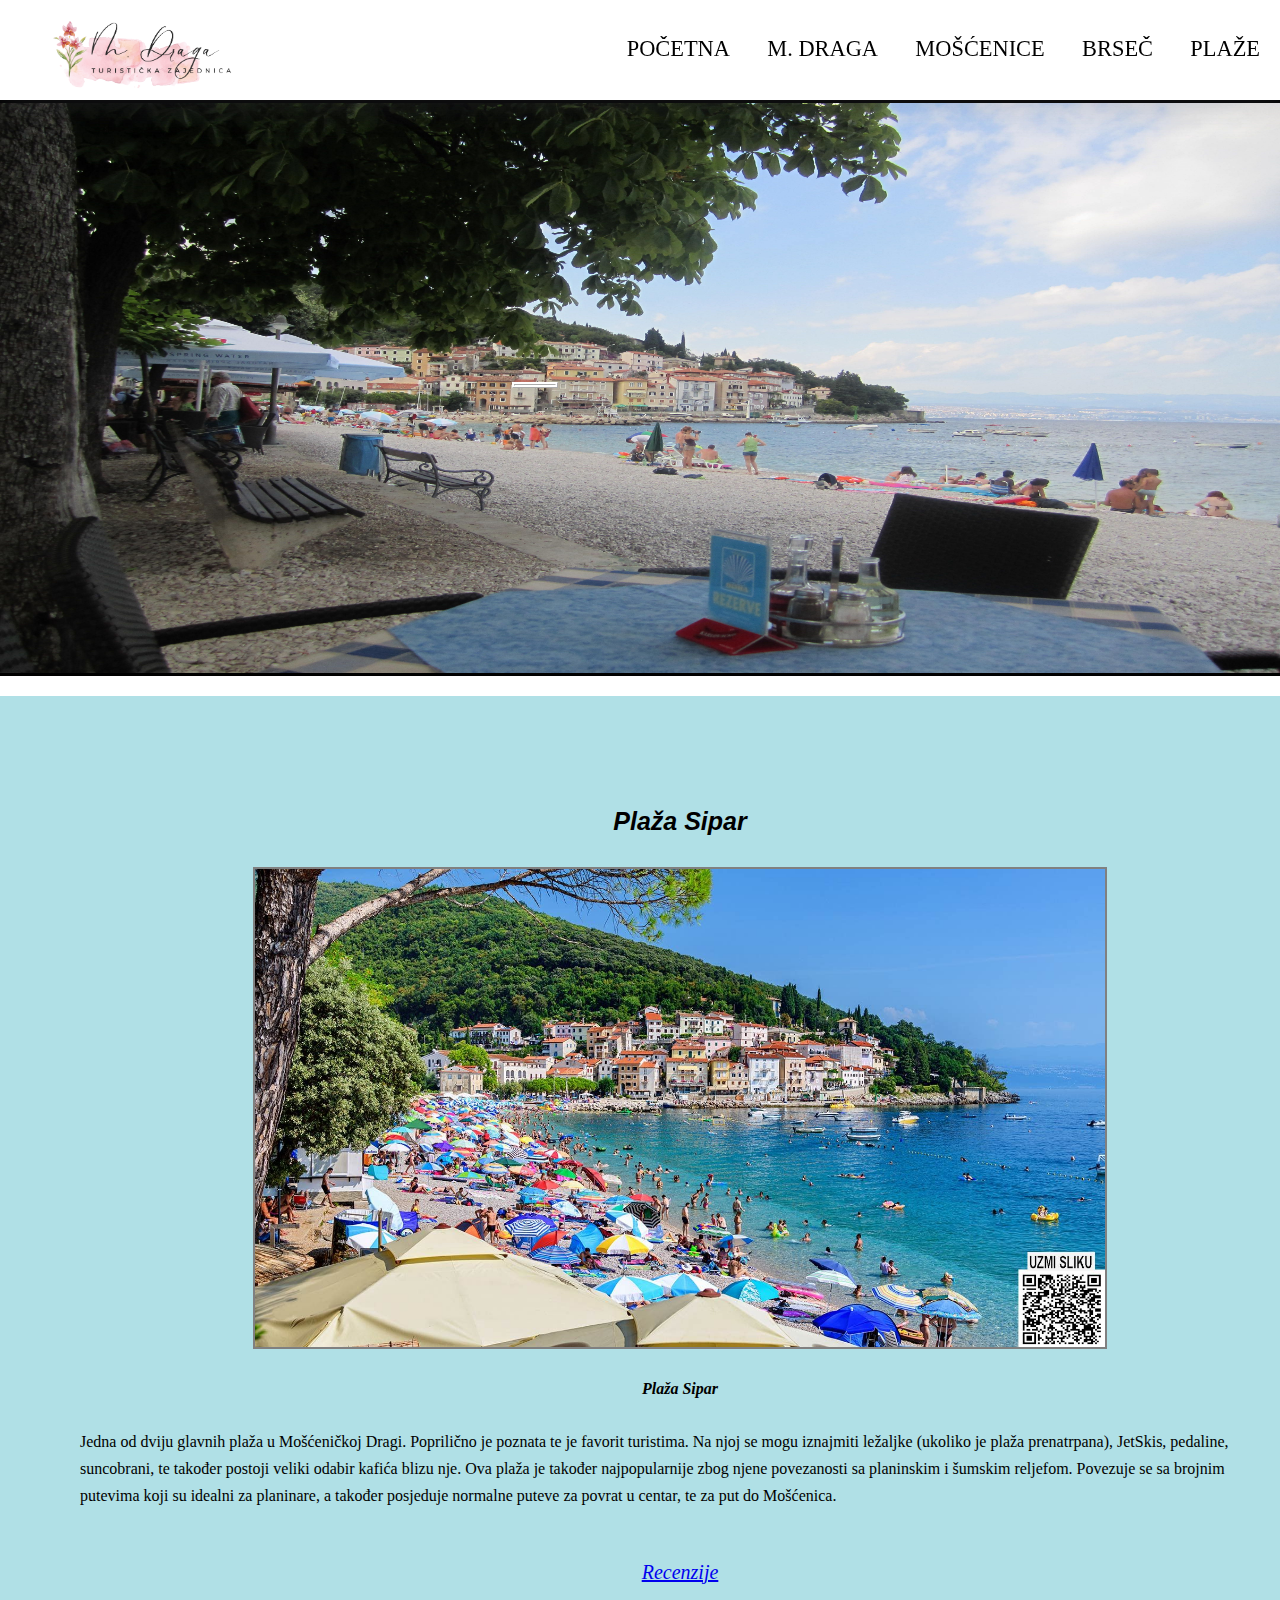
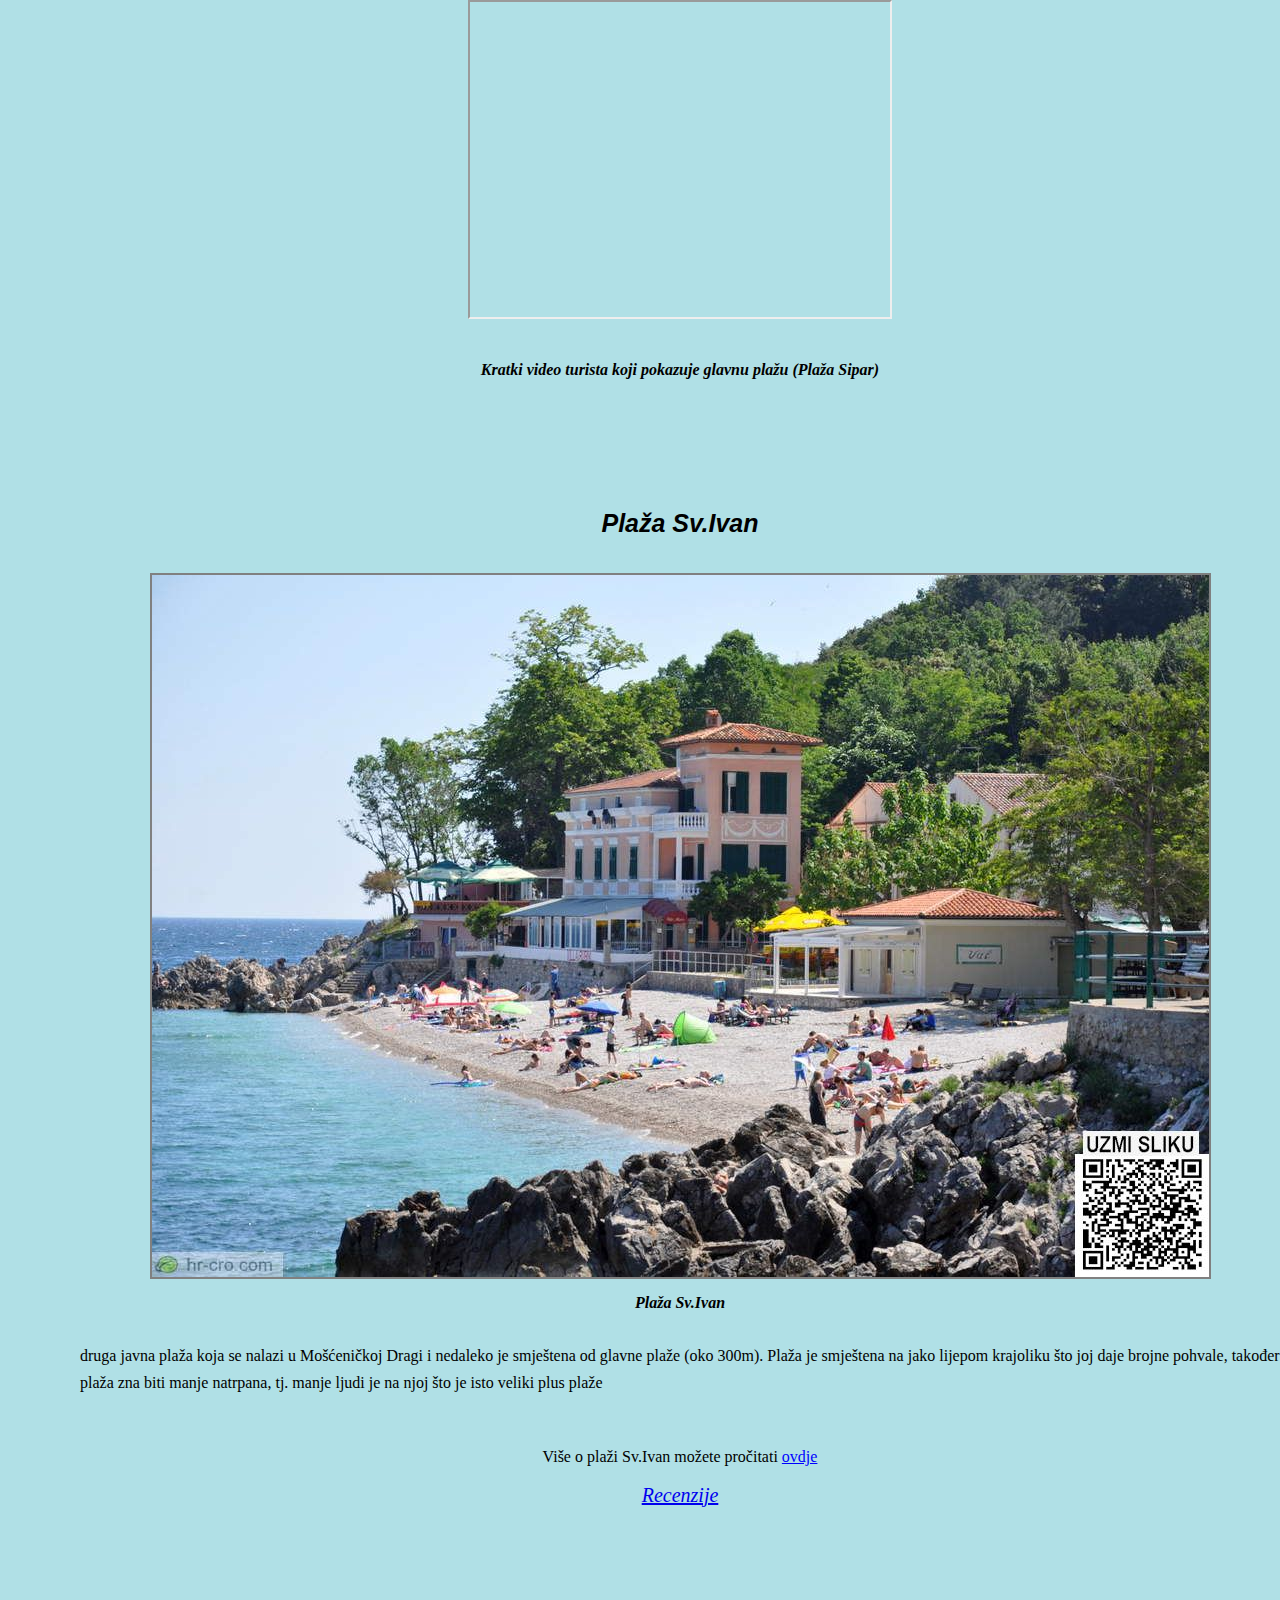
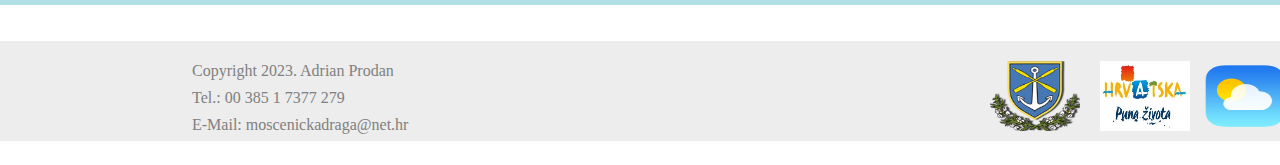
<file: plaze.html>
<head>
  <meta name="viewport" content="width=device-width, initial-scale=1.0">
<style>
h1{
background-color:white;
color: white;
font-size:25px;
border-bottom:3px solid white;
text-decoration:none;
text-align:left;

}

h2,h3
{ 
text-align:center;
font-size: 25px;
  font-family: Calibri, sans-serif;


}
  </style>
  </head>

	<link href="css.css" rel="stylesheet" type="text/css">

	
		<title style="background-color:powderblue;">
		Općina Mošćenička Draga
		</title>

	
    <link rel="shortcut icon" href="slike/logof.jpg">
  </head>
  <body>
  <body style="background-color:white; font-family: Calibri;">
    <header style="font-family: Calibri;">
      <a href="index.html">
        <img class="iconnav" src="slike/logo.png" alt="logo">
      </a>
      <nav>
        <ul>
          <li>
            <span><a href="index.html">POČETNA</a></span> 
          </li>
          <li>
            <span><a href="mdraga.html">M. DRAGA</a></span>
          </li>
          <li>
            <span><a href="moscenice.html">MOŠĆENICE</a></span>
          </li>
          <li>
            <span><a href="brsec.html">BRSEČ</a></span>
          </li>
          <li>
            <span><a href="plaze.html">PLAŽE</a></span>
          </li>
          <li>
            <span><a href="mapa.html">MAPA</a></span>
          </li>
        </ul>
      </nav>
      <svg class="hamburgerIcon" width="70px" height="70px" viewBox="0 0 24 24" fill="none" xmlns="http://www.w3.org/2000/svg">
        <path d="M5 7H19" stroke="#B09C89" stroke-width="1.5" stroke-linecap="round" stroke-linejoin="round"></path>
        <path d="M5 12L19 12" stroke="#B09C89" stroke-width="1.5" stroke-linecap="round" stroke-linejoin="round"></path>
        <path d="M5 17L19 17" stroke="#B09C89" stroke-width="1.5" stroke-linecap="round" stroke-linejoin="round"></path>
      </svg>
      <div class="navOverlay" style="transition: transform 0.4s ease 0s;">
        <svg class="closeIcon" width="50px" height="50px" viewBox="0 0 1024 1024" xmlns="http://www.w3.org/2000/svg">
          <path fill="#B09C89" d="M195.2 195.2a64 64 0 0 1 90.496 0L512 421.504 738.304 195.2a64 64 0 0 1 90.496 90.496L602.496 512 828.8 738.304a64 64 0 0 1-90.496 90.496L512 602.496 285.696 828.8a64 64 0 0 1-90.496-90.496L421.504 512 195.2 285.696a64 64 0 0 1 0-90.496z"></path>
        </svg>
        <ul>
          <li><a class="navItem" href="index.html">POČETNA</a></li>
          <li><a class="navItem" href="mdraga.html">M. DRAGA</a></li>
          <li><a class="navItem" href="moscenice.html">MOŠĆENICE</a></li>
          <li><a class="navItem" href="brsec.html">BRSEČ</a></li>
          <li><a class="navItem" href="plaze.html">PLAŽE</a></li>
          <li><a class="navItem" href="mapa.html">MAPA</a></li>
        </ul>
      </div>
    </header>

<!-- slideshow --> 
<div class="slideshow-container fgh">

  <div class="mySlides fade " style="border-top: 3px solid black; border-bottom: 3px solid black;">
  
    <img src="slike/900.jpg" alt="moscenicka draga" style="width:100%;height: 570px; " >
    <div class="text-block" style="border-style:ridge; background-color:transparent; border-color:white;">
    <div  class="text" style="font-size:30px; color:white; font-family: Arial, Helvetica, sans-serif;"></div>
    </div>
  </div>
  
  <div class="mySlides fade" style="border-top: 3px solid black; border-bottom: 3px solid black;"> 
  
    <img src="slike/27.jpg" alt="moscenice" style="width:100%;height: 570px; ">
     <div class="text-block" style="border-style:ridge; background-color:transparent; border-color:white;">
        
  
    <div class="text" style="font-size:30px; color:white; font-family: Arial, Helvetica, sans-serif;"></div>
  </div>
    </div>
  
  
  
  
  
  </div>
  
  
  <div class="doti"  style="background-color:white">
    <span class="dot" style="background-color:white"></span> 
    <span class="dot" style="background-color:white"></span> 
    <span class="dot" style="background-color:white"></span> 
  
  </div>
  <script>
  var slideIndex = 0;
  showSlides();
  
  function showSlides() {
      var i;
      var slides = document.getElementsByClassName("mySlides");
      var dots = document.getElementsByClassName("dot");
      for (i = 0; i < slides.length; i++) {
         slides[i].style.display = "none";  
      }
      slideIndex++;
      if (slideIndex > slides.length) {slideIndex = 1}    
      for (i = 0; i < dots.length; i++) {
          dots[i].className = dots[i].className.replace(" active", "");
      }
      slides[slideIndex-1].style.display = "block";  
      dots[slideIndex-1].className += " active";
      setTimeout(showSlides, 5000);
  }
    function myFunction() {
      var x = document.getElementById("myTopnav");
      if (x.className === "topnav") {
          x.className += " responsive";
      } else {
          x.className = "topnav";
      }
  }
    !function(d,s,id){var js,fjs=d.getElementsByTagName(s)[0];if(!d.getElementById(id)){js=d.createElement(s);js.id=id;js.src='https://weatherwidget.io/js/widget.min.js';fjs.parentNode.insertBefore(js,fjs);}}(document,'script','weatherwidget-io-js');
  </script>


<article class="artic hh" style="background-color:powderblue;">
  <h2 style="font-style: oblique" style="font-size:25px" ><strong>Plaža Sipar</strong></h2>


<p style="text-align:center" style="background-color:powderblue">


<img src="slike/16.jpg" alt="prvaplaya" width="850" style="border: 2px solid grey">




<p>
<strong><em>Plaža Sipar </em></strong><p style="text-align: left;">Jedna od dviju glavnih plaža u Mošćeničkoj Dragi.   Poprilično je poznata te je favorit turistima.   Na njoj se mogu iznajmiti ležaljke (ukoliko je plaža prenatrpana), JetSkis, pedaline, suncobrani, te također postoji veliki odabir kafića blizu nje.   Ova plaža je također najpopularnije zbog njene povezanosti sa planinskim i šumskim reljefom.   Povezuje se sa brojnim putevima koji su idealni za planinare, a također posjeduje normalne puteve za povrat u centar, te za put do Mošćenica.</p>
<br>
<br>
<a style="font-size:20px; text-align: center;" href="https://www.google.com/search?hl=hr-HR&gl=hr&q=Beach+Sipar/reviews" target="_blank"><i>Recenzije</i></a>
 
</p>




<p style="text-align:center" style="background-color:powderblue">
<iframe width="420" height="315"
src="https://www.youtube.com/embed/sRvbMrlO5Uc">
</iframe>

 <br>
</br>
<strong><em>Kratki video turista koji pokazuje glavnu plažu (Plaža Sipar) </em></strong>
<br>

<br>

</br>
</p>

<h3 style="background-color:powderblue; font-style:oblique"><strong> Plaža Sv.Ivan</strong></h3>
<p style="text-align:center" style="background-color:powderblue">
<img src="slike/17.jpg" alt="villazg" class="center" style="border: 2px solid grey">




<em><strong> Plaža Sv.Ivan</strong></em><p style="text-align: left;"> druga javna plaža koja se nalazi u Mošćeničkoj Dragi i nedaleko je smještena od glavne plaže (oko 300m). Plaža je smještena na jako lijepom krajoliku što joj daje brojne pohvale, također plaža zna biti manje natrpana, tj. manje ljudi je na njoj što je isto veliki plus plaže</p>
<br>
</br>
Više o plaži Sv.Ivan možete pročitati  <a style="color:blue; text-align: center; background-color: powderblue;" href="https://poduckun.net/plaza-sveti-ivan-u-moscenickoj-dragi-medu-najljepsim-europskim-plazama/" target="_blank">ovdje</a>

<br>
</br>
	<a style="font-size:20px;  text-align: center;" href="https://www.google.com/search?q=plaza+sv.ivan+moscenicka+draga&oq=plaza+sv+ivan+mosc&aqs=chrome.1.69i57j0i22i30.2590j0j9&sourceid=chrome&ie=UTF-8#lrd=0x476350a850fad783:0xc83b42f16a1f46cd,1,,," target="_blank"><i>Recenzije</i></a>
 <br>
</br>
</article>
<br>
</br>
<footer> 
<p class="footer">	Copyright  2023. Adrian Prodan <br>
Tel.: 00 385 1 7377 279 <br>
E-Mail: moscenickadraga@net.hr
<br>
</br>
</p> 


<div style="position:relative; height:30px;">
 


 <br>
<div class="vrijeme">

<br>
</br>


<a href="https://hrturizam.hr/" target="_blank"><img src="slike/punazivota.jpg" style="position:absolute; top:20px; left:1100px; width:90px; height:70px; border:none;" alt="punazivota" /></a>

<br>
</br>
<a href="http://www.moscenicka-draga.hr/Application/MDraga/Default.aspx" target="_blank"><img src="slike/opcinam.png" style="position:absolute; top:20px; left:990px; width:90px; height:70px; border:none;" alt="ide" /></a>
<a href="https://forecast7.com/sr/45d2414d25/moscenicka-draga/" target="_blank"><img src="slike/15.jpg" style="position:absolute; top:20px; left:1200px; width:90px; height:70px; border:none;" alt="punazivota" /></a>
 </div>
 </div>

</footer>
<script src="nav.js"></script>
 </body>
</html>
</file>
<file: css.css>
@charset "utf-8";
@import url('https://fonts.googleapis.com/css2?family=Lora&display=swap');
/*header*/
header {
  max-width: 100%;
  padding: 0rem 3rem;
  display: flex;
  flex-direction: row;
  align-items: center;
  height: 100px;
  overflow: hidden;
  justify-content: space-between;
  position: sticky;
  top: 0px;
  background-color: white;
  box-shadow: rgba(100, 100, 111, 0.2) 0px 7px 29px 0px;
  z-index: 1000;
  font-family: 'Lora', serif;

}
header .iconnav {
  width: 200px;
}
header nav {
  display: flex;
  justify-content: flex-end;
  width: 80%;
  padding-right: 3rem;
}
header nav ul {
  justify-self: flex-end;
  min-width: fit-content;
  gap: 0.5rem;
  display: flex;
  flex-direction: row;
  justify-content: space-evenly;
  list-style-type: none;
}
header nav ul li {
  cursor: pointer;
  min-width: fit-content;
  display: flex;
  align-items: center;
  flex-direction: column;
  overflow: hidden;
  text-transform: uppercase;
  font-size: 1.4em;
  font-weight: 500;
  color: #393939;
  padding-bottom: 2px;
  transition: color transform 0.3s;
  margin-left: 5%;
}
header nav ul li a{
  text-decoration: none;
  color: #000000;
}
header nav ul li:hover {
  color: grey;
  transform: scale(1.02);
  padding: 0;
  animation: bounce 0.2s ease-in;
}
header nav ul li:hover span:nth-of-type(2) {
  animation: animate 0.2s ease-in;
  background-color: #f0d9ff;
  height: 2px;
  width: 80%;
}
.navItem{
  text-decoration: none;
  color: #000000;
}
header .hamburgerIcon {
  display: none;
  cursor: pointer;
  transition: all 0.2s;
}
header .hamburgerIcon:hover {
  color: #7f7c82;
  transform: scale(1.04);
}
header .navOverlay {
  display: none;
  position: fixed;
  flex-direction: column;
  width: 13rem;
  height: 100%;
  background-color: #dddadd;
  padding:2rem ;
  justify-content: space-between;
  top: 0;
  right: 0;
  transform: translateX(22rem);
}
header .navOverlay .closeIcon {
  cursor: pointer;
  transition: all 0.2s ease;
}
header .navOverlay .closeIcon:hover {
  transform: scale(1.05);
}
header .navOverlay ul {
  height: 80%;
  display: flex;
  flex-direction: column;
  gap: 2rem;
}
header .navOverlay ul li {
  color: #f3f1f5;
  cursor: pointer;
  font-size: 1.6em;
  font-weight: 500;
  text-transform: uppercase;
  list-style-type: none;
  transition: all 0.15s linear;
}
header .navOverlay ul li:hover {
  color: white;
  font-weight: 600;
  transform: scale(1.03);
}
/*end header*/
@keyframes animate {
  0% {
    transform: translateX(-100%);
  }
  50% {
    transform: translateX(-50%);
  }
  100% {
    transform: translateX(0%);
  }
}
@keyframes bounce {
  0% {
    transform: scale(1);
  }
  50% {
    transform: scale(1.03);
  }
  100% {
    transform: scale(1);
  }
}
@media only screen and (max-width: 900px) {
  nav {
    display: none !important;
  }

  .hamburgerIcon {
    display: block !important;
  }
}
@media screen and (max-width: 600px) {
.tekst {
      font-size: 1em; 
    
   }

	.container2{
	
    max-width: 100%;
}
  .topnav a:not(:first-child) {display: none;}
  .topnav a.icon {
    float: right;
    display: block;
  }
	
}


@media screen and (max-width: 600px) {
  .topnav.responsive {position: relative;}
  .topnav.responsive a.icon {
    position: absolute;
    right: 0;
    top: 0;
  }
	

  .topnav.responsive a {
    float: none;
    display: block;
    text-align: left;
  }
}

.topnav {
    background-color: white;
    overflow: hidden;
	color: black;
}


.topnav a {
    float: right;
   display: block;

color: black;
    text-align: center;
    padding: 14px 10px;
    text-decoration: none;
    font-size: 24px;
	
}


.topnav a:hover {
    background-color: #ddd;
    color: black;
}


.topnav .icon {
    display: none;
}



body{
		
		width: 100%;

	margin:0 auto;
background-color:white;
	   background-repeat: no-repeat;
}
.tekst { text-align: left;
	width: 100%;

 line-height: 1.5;


font-size: 23px;
 
	font-family: Calibri, sans-serif;
}

	






article{
	overflow:hidden;
 width:1200px;
	margin:0 auto;	
	background-color:white;
	min-height:700px;

	text-align: center;	
}



.container2{
	overflow:hidden;
	width:1400px;
		
	

	text-align: center;	
}



.footer {
	 position: absolute;
	
	left:15%;

}

footer{
     	overflow:hidden;
	height: 100px;
	width: 100%;
		
	
		background-color:#EDEDED;
	color: grey;
}




.slideshow-container {
  width: 100%;
  position: relative;
  margin:0 auto;
}
.text-block {
    position: absolute;
    bottom: 50%;
    left:40%;
    background-color:#404040;
	
    color: white;
    padding-left: 20px;
    padding-right: 20px;
}

.text {
  color: #f2f2f2;
  font-size: 40px;
  

  text-align: center;


}
.vrijeme {
	width: 350px;
	float: right;
	bottom: 10px;
}

video {
  width: 55%;
  height: auto;
}

.dot {
  height: 15px;
  width: 15px;
  margin: 0 2px;
  background-color: #bbb;
  border-radius: 50%;
  display: inline-block;
  transition: background-color 0.6s ease;
}




.fade {
  -webkit-animation-name: fade;
  -webkit-animation-duration: 1.5s;
  animation-name: fade;
  animation-duration: 1.5s;
}

@-webkit-keyframes fade {
  from {opacity: .4} 
  to {opacity: 1}
}

@keyframes fade {
  from {opacity: .4} 
  to {opacity: 1}
}

@media screen and (max-width: 600px) {
 article {
width:100%;
  }
	
}
.button {
  display: inline-block;
  border-radius: 4px;
  background-color: skyblue;
  border: none;
  color: #FFFFFF;
  text-align:middle;
  font-size: 28px;
  padding: 25px;
  width: 530px;

  transition: all 0.5s;
  cursor: pointer;
  margin: 5px;
}

.button span {
  cursor: pointer;
  display: inline-block;
  position: relative;
  transition: 0.5s;
}

.button span:after {
  content: '\00bb';
  position: absolute;
  opacity: 0;
  top: 0;
  right: -20px;
  transition: 0.5s;
}

.button:hover span {
  padding-right: 25px;
}

.button:hover span:after {
  opacity: 1;
  right: 0;
}


@media screen and (max-width: 700px) {
.footer {
position:fixed;

  }
	
}

@media screen and (max-width: 1400px) {

	.container2{
	
    max-width: 100%;
		}

	}

  .container2 {
    padding: 15px 0px;
  
}
.container2 h1 {
  float: right;
  padding-right: 10px;
}

.doti{
  display: none !important;
}
.artic{


  min-height: auto;
}
h1 {
  padding: 16px 0px;
}
p {
  line-height: 27px;
}
form * {
  margin: 12px;
}
form strong {
  font-size: 23px;
}
.artic strong {
  padding: 10px 0px;
  display: block;
}
.hh{
  margin-top: 20px;
}

@media (min-width: 769px){
  .artic{
    padding: 80px;
    
      min-height: auto;
    }
}

@media (max-width: 1200px){
  .mySlides .text-block {
    left: 3%;
    width: 80%;
}
.mySlides img{
  height: 300px!important;
}
article.artic img {
  height: auto!important;
  width: 320px;
}
article.artic {
  padding: 0px 17px;
  width: 90%;
}
footer *, footer {
  position: relative!important;
  left: unset!important;
  right: unset!important;
  height: auto!important;
  overflow: visible!important;
  text-align: center;
  padding: 3px 0px;
  float: none!important;
  margin: 0 auto!important;
}
.button {

  width: auto!important;
}
textarea {
  width: 94%;
}
.artic strong {
  padding: 0px 0px;
 
}
form * {
  margin: 8px;
}
.container2 h1 a {
  font-size: 12px;
  text-align: center!important;
  margin: 0 auto!important;
}
h1 {
  padding: unset;
}
.container2 a1, .container2 div, .container2 h1 {
  text-align: center!important;
  width: 100%;
}
.container2 img {
  text-align: center;
  float: none!important;
}
iframe {
  width: 100%;
  height: auto;
}
.artic.moss strong {
  padding: 10px 0px;
}
.fgh .text-block {
  display: none;
}
.llp  {
  color: #000000;
  text-align: center;
}
}
</file>
